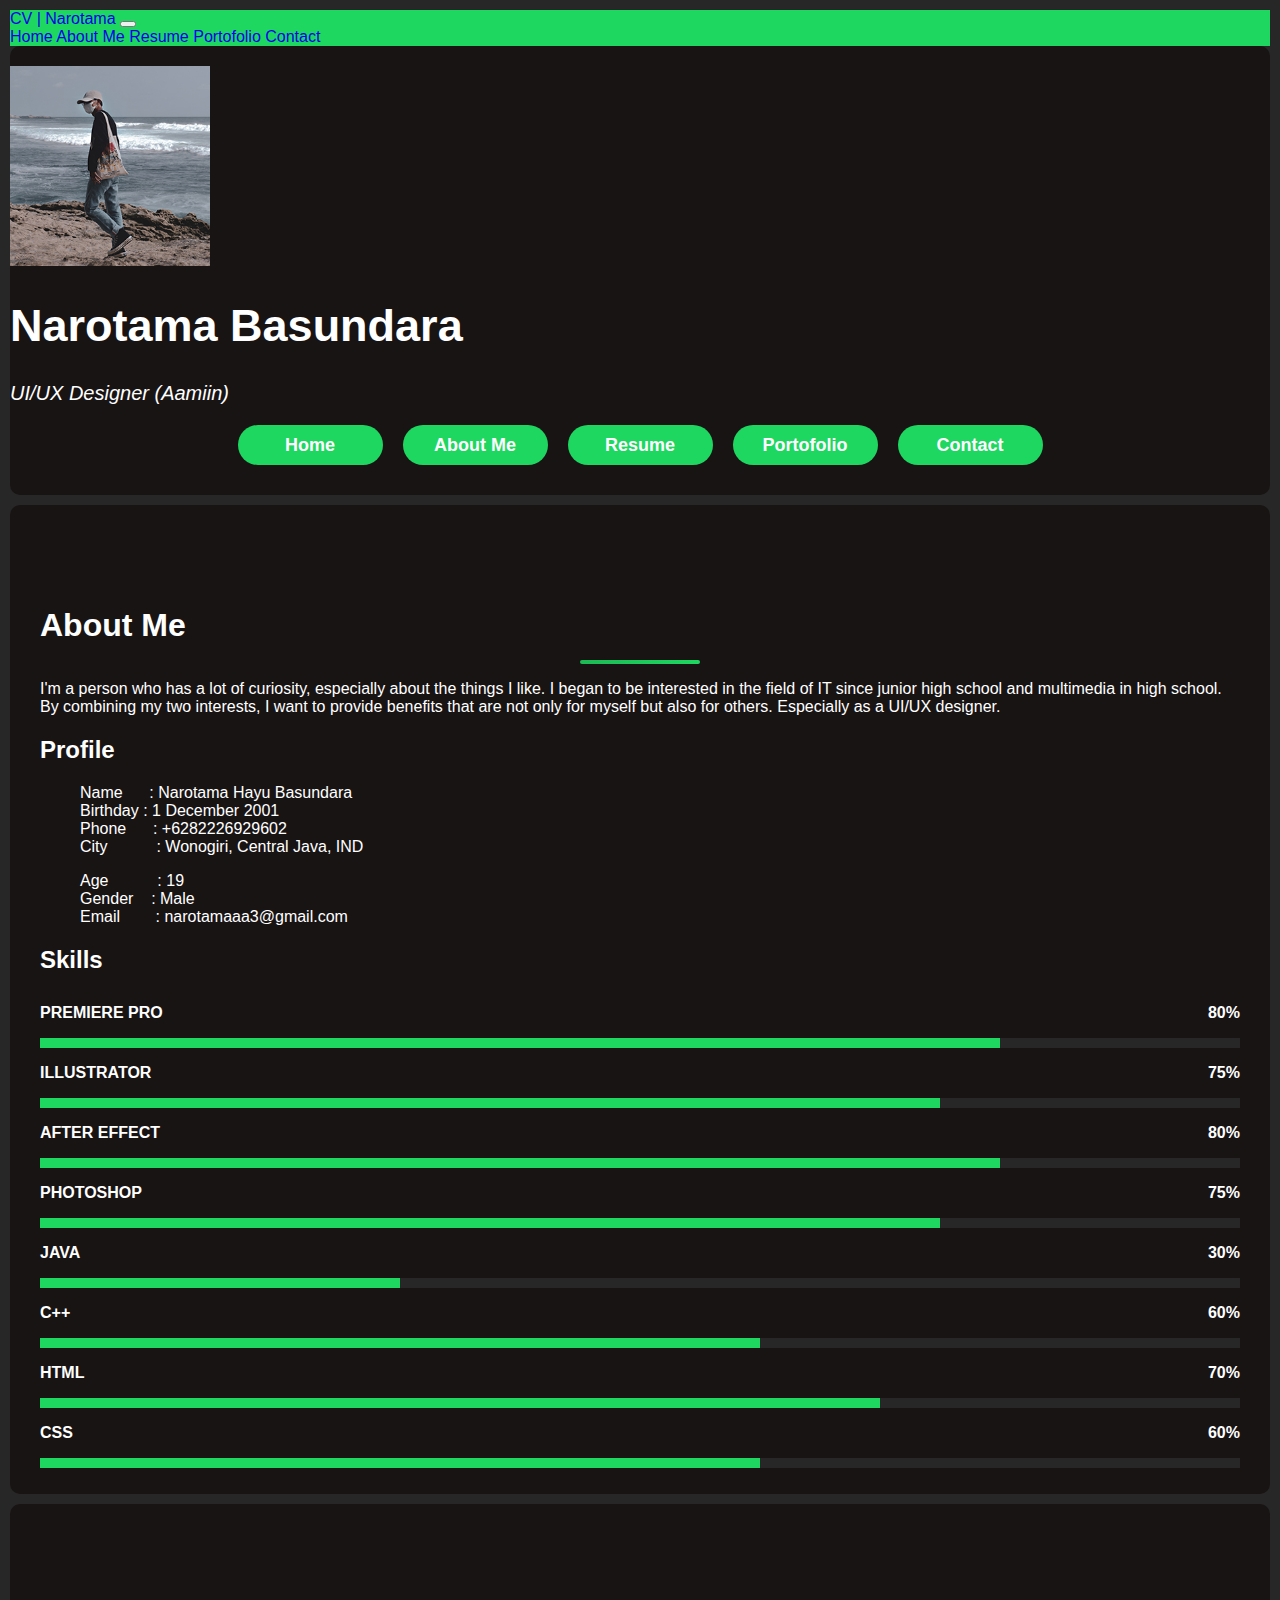
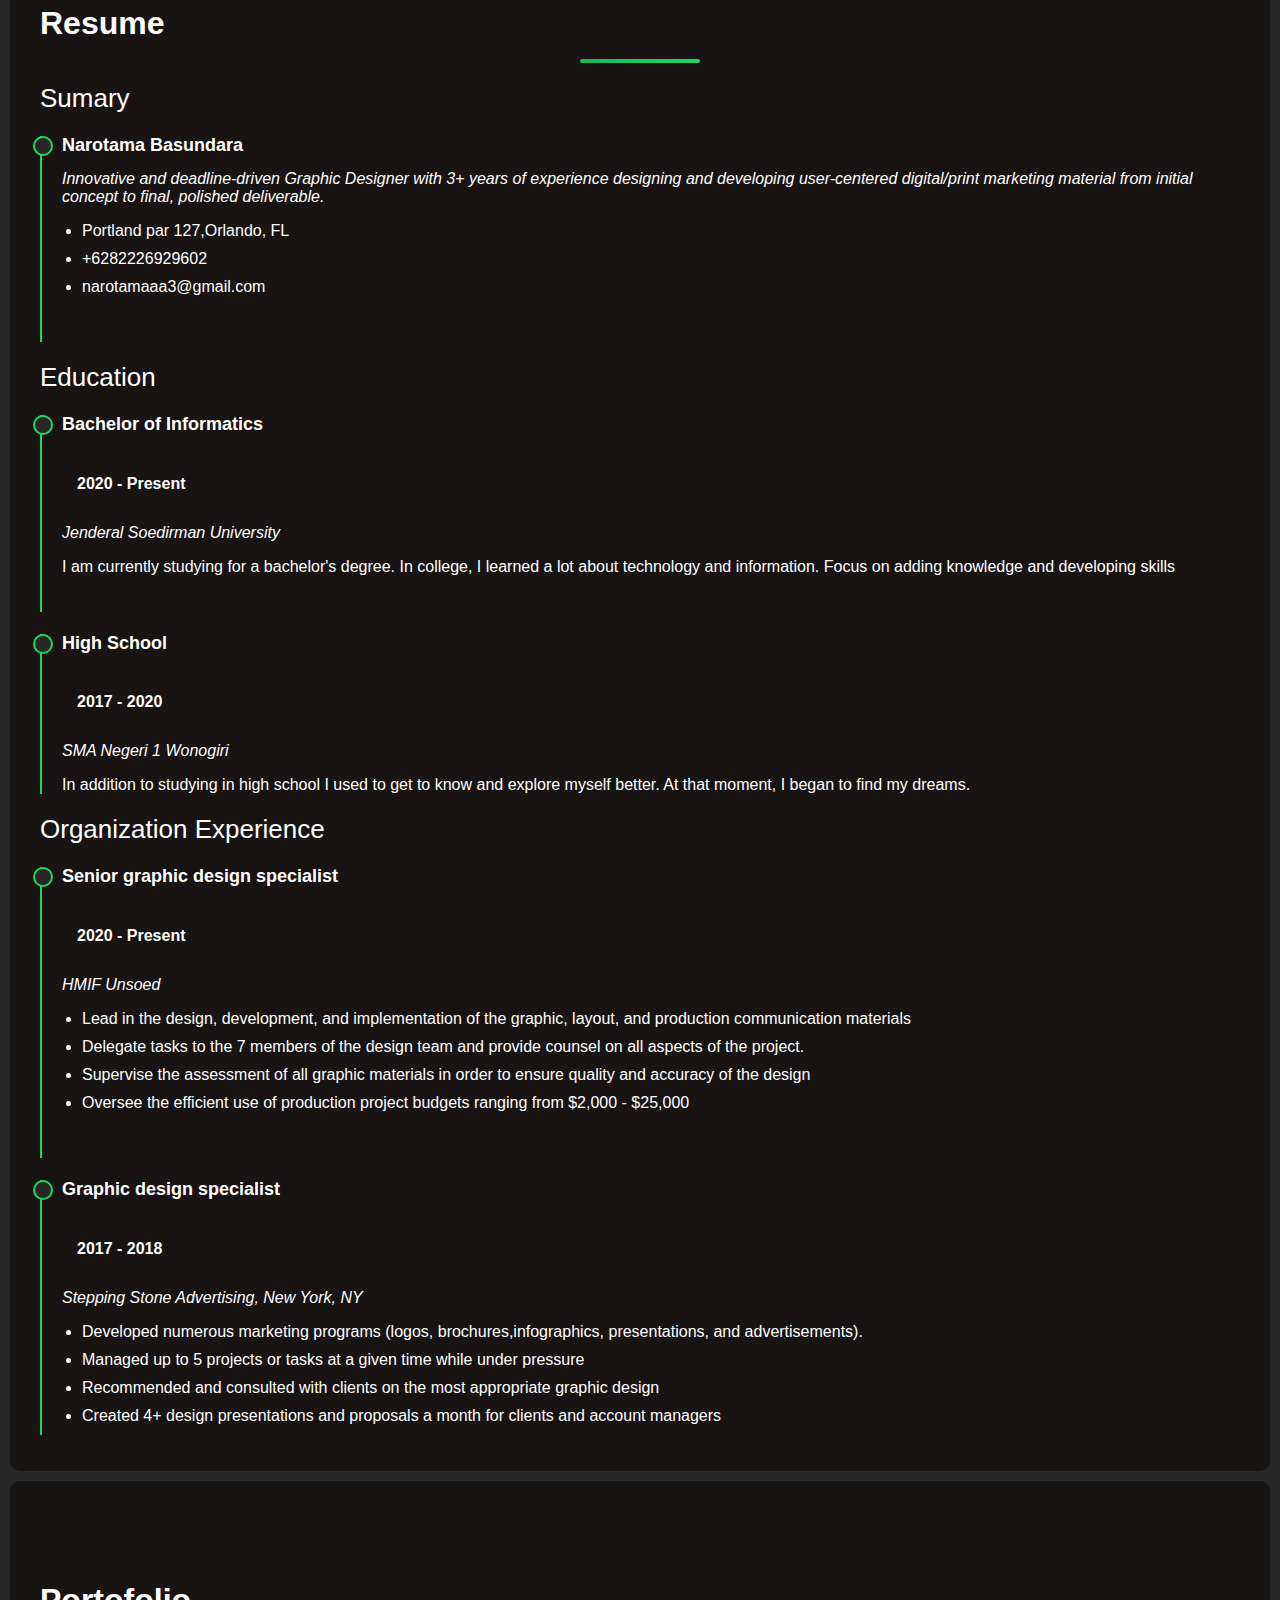
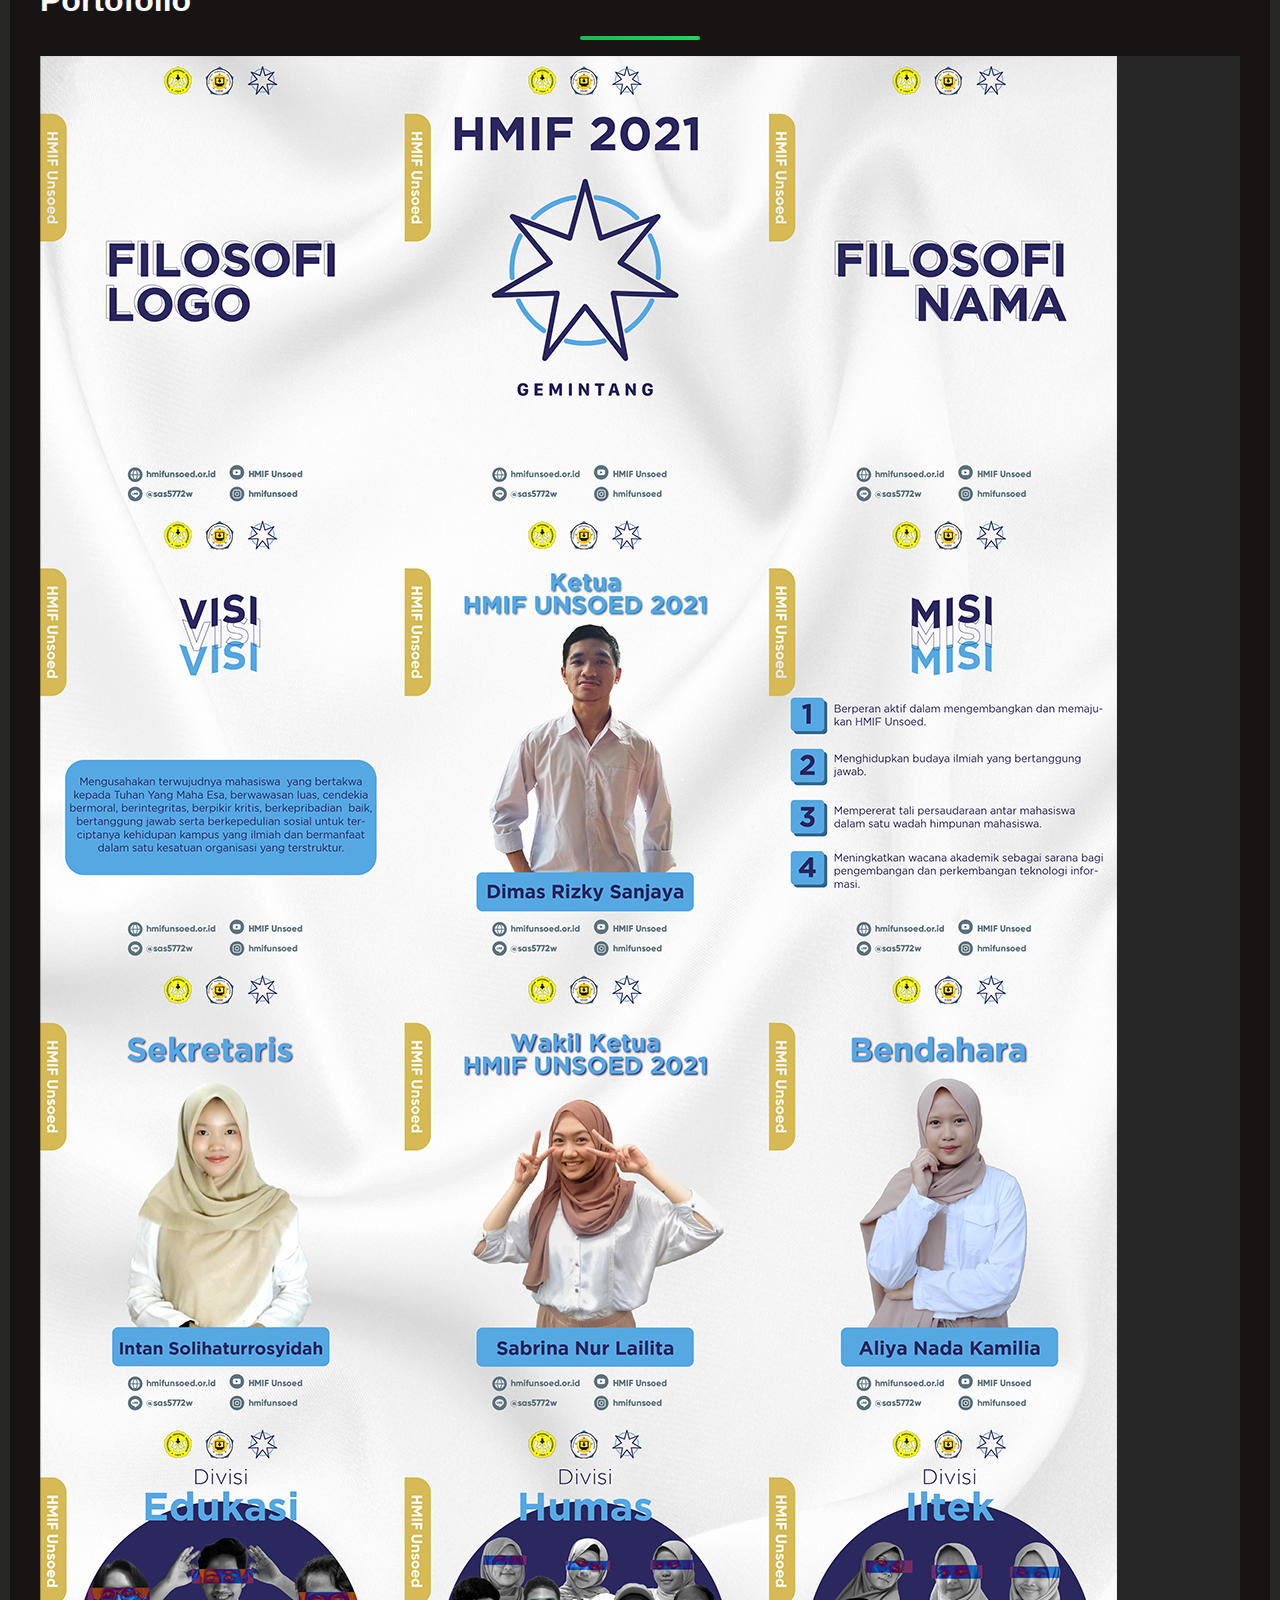
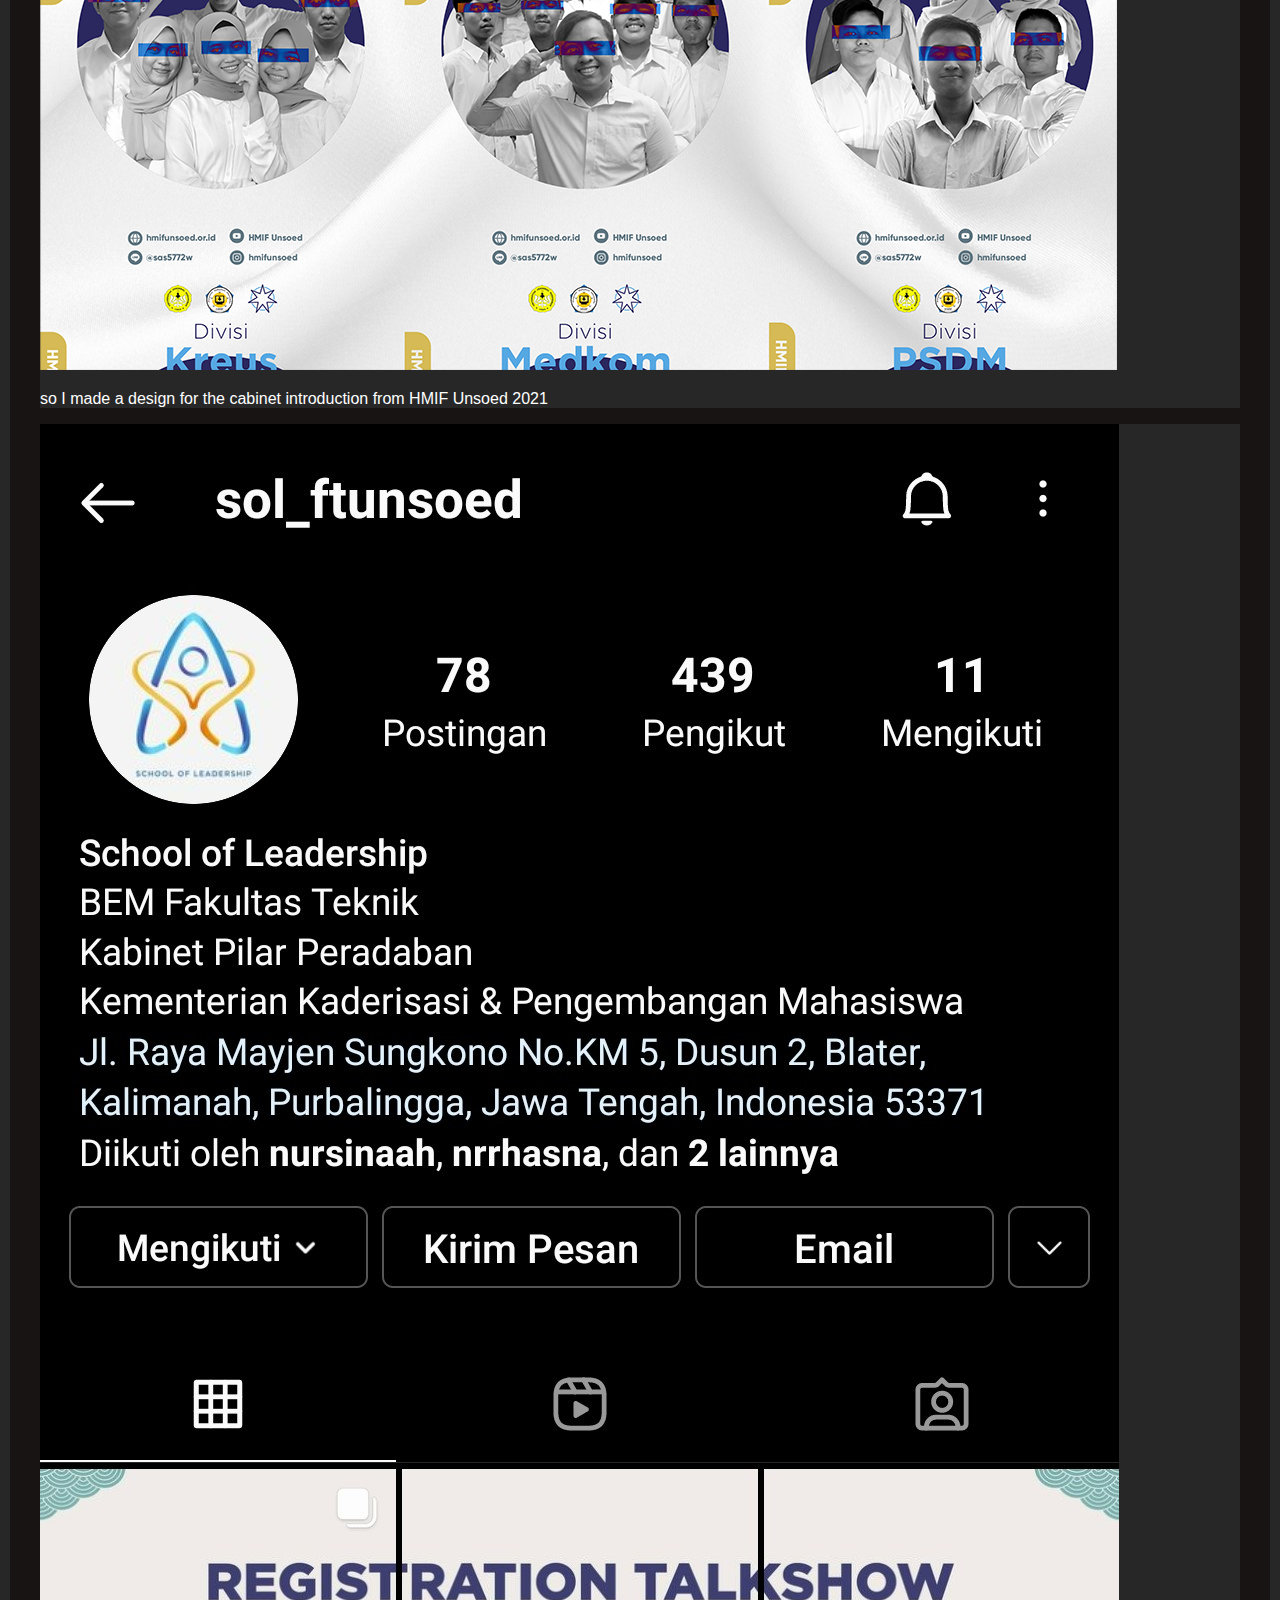
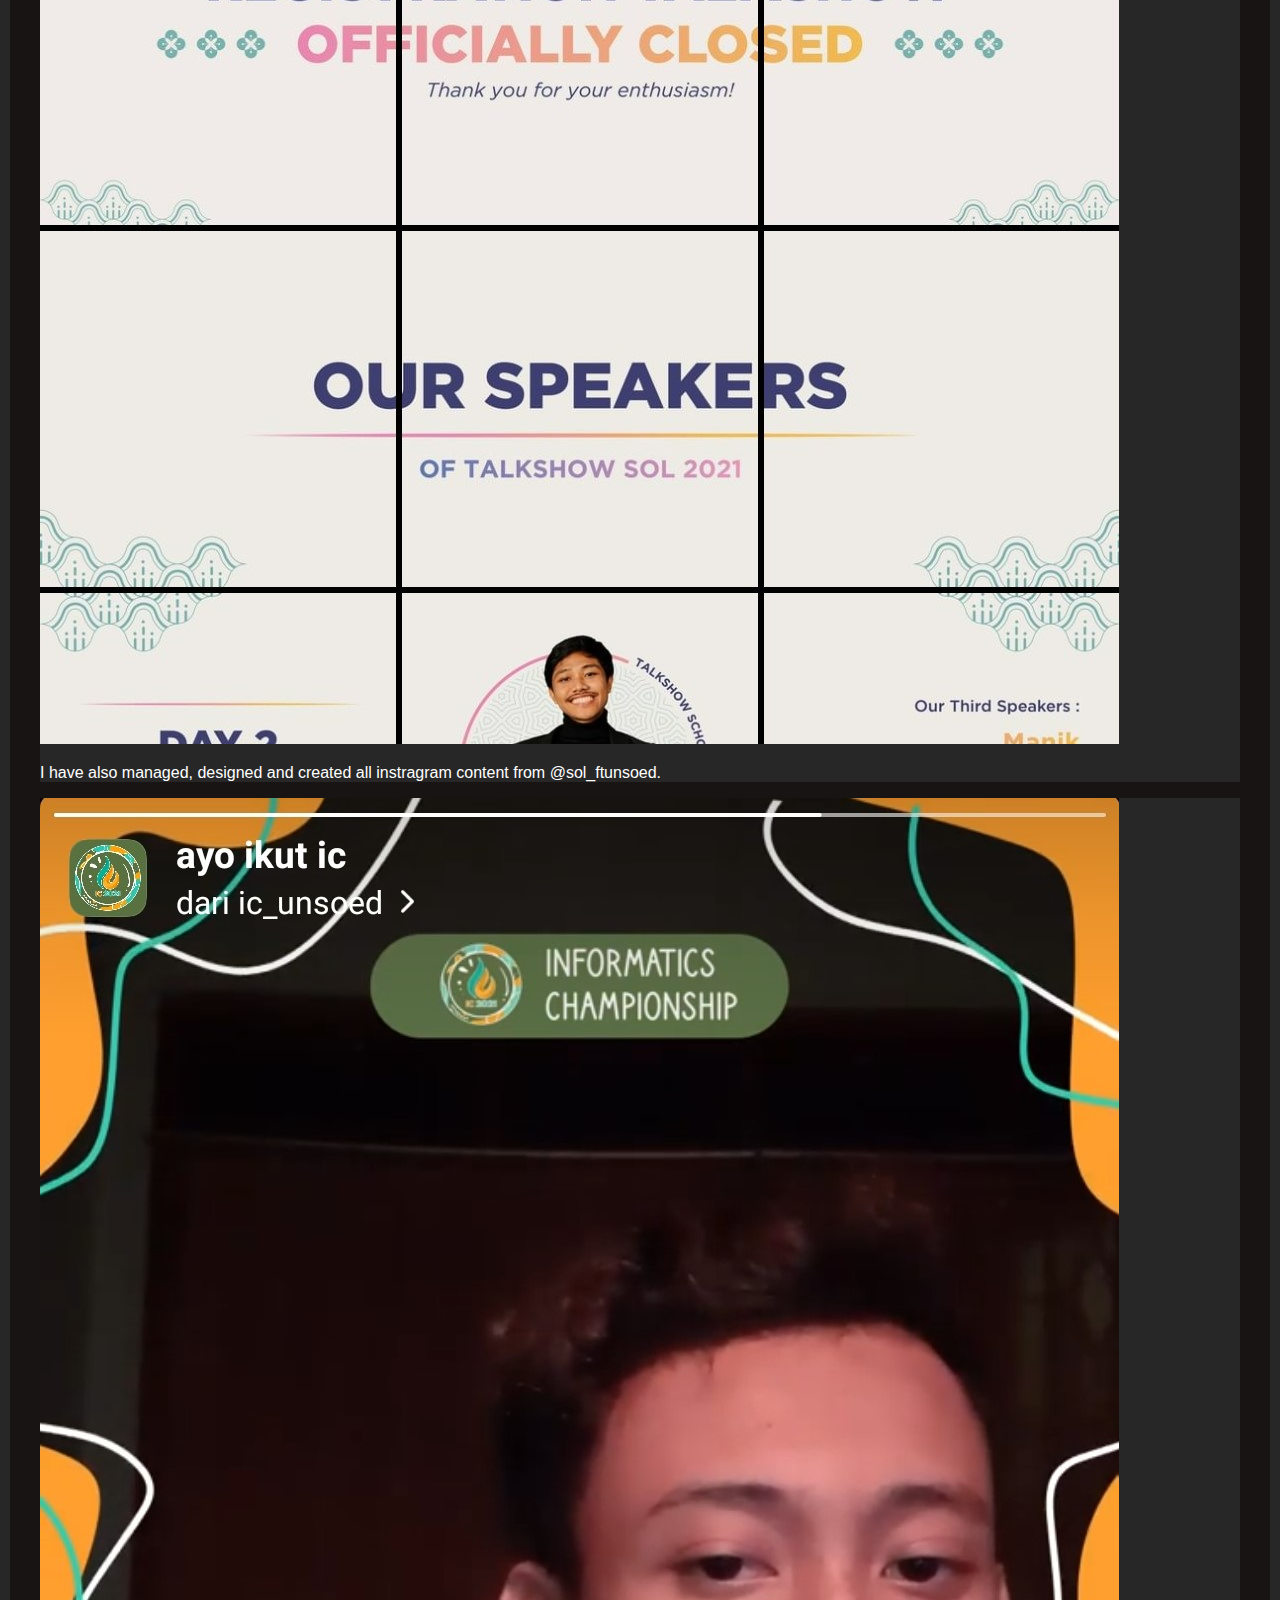
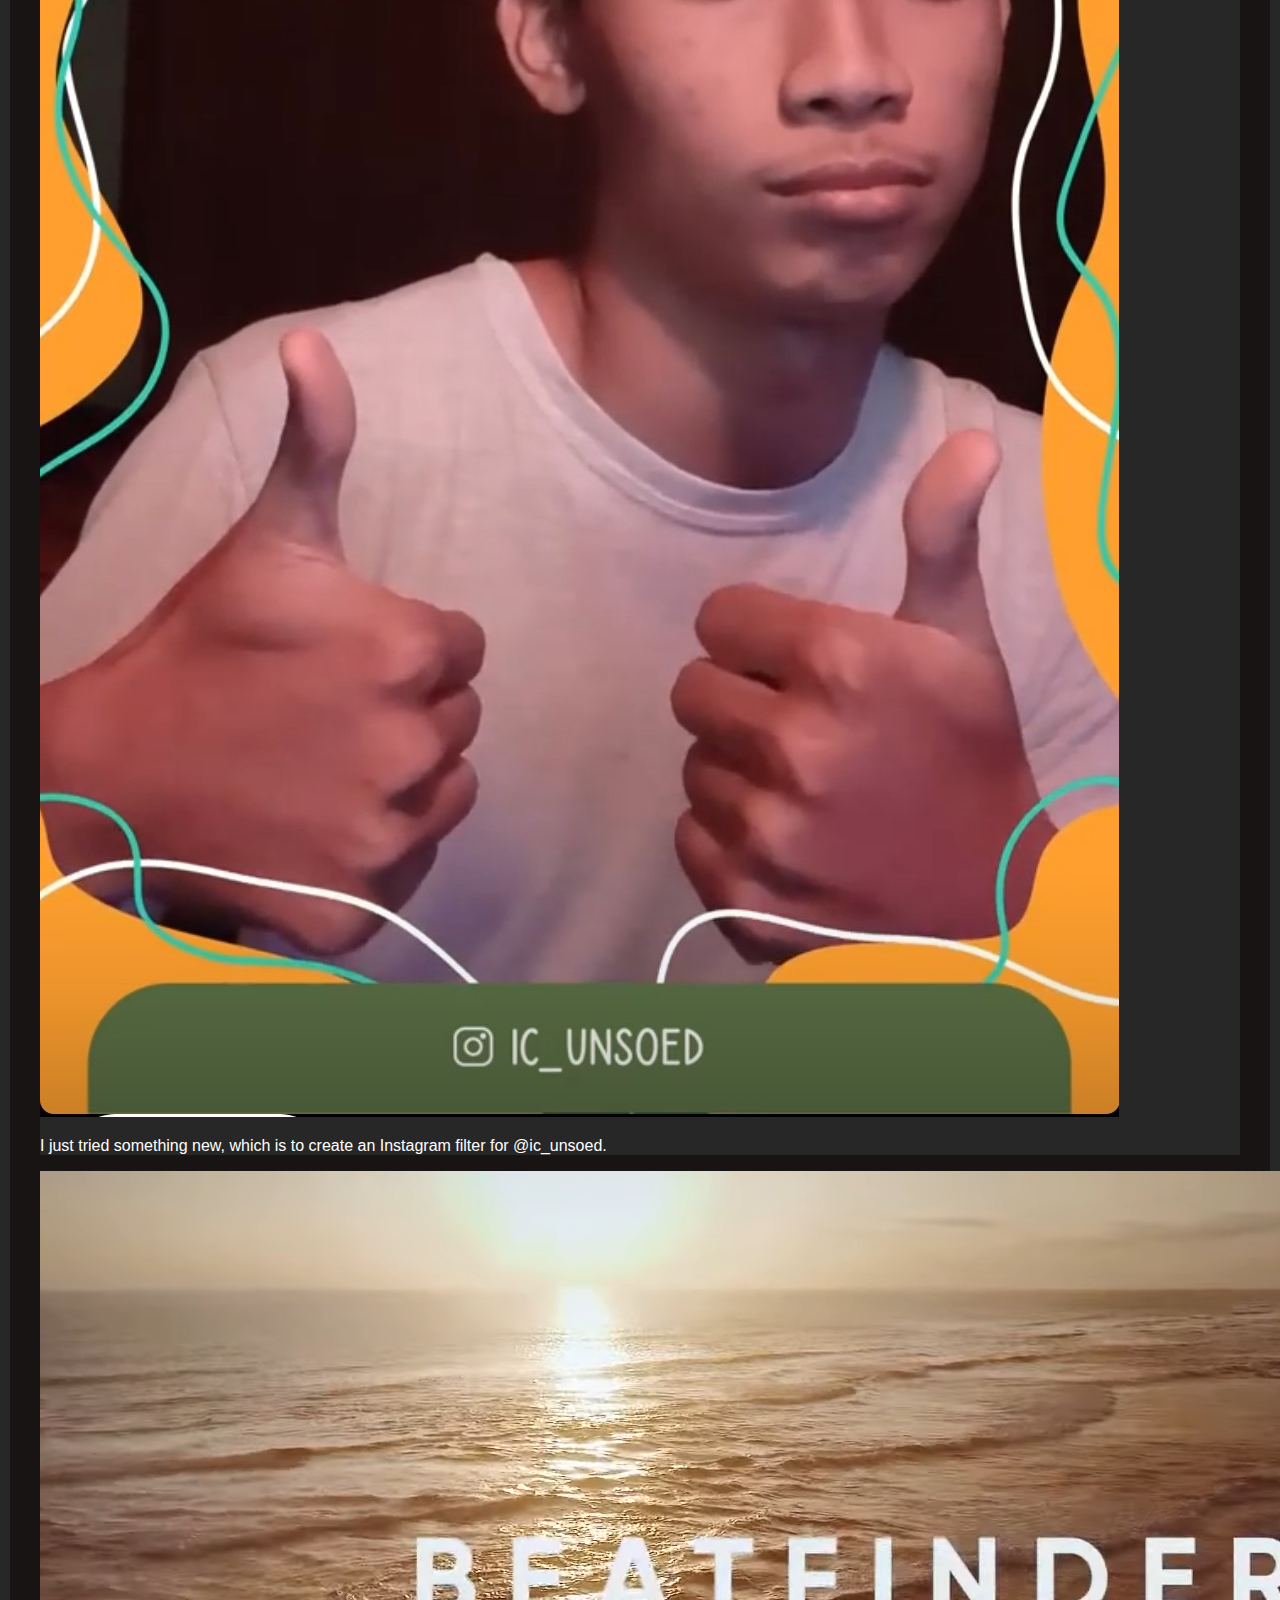
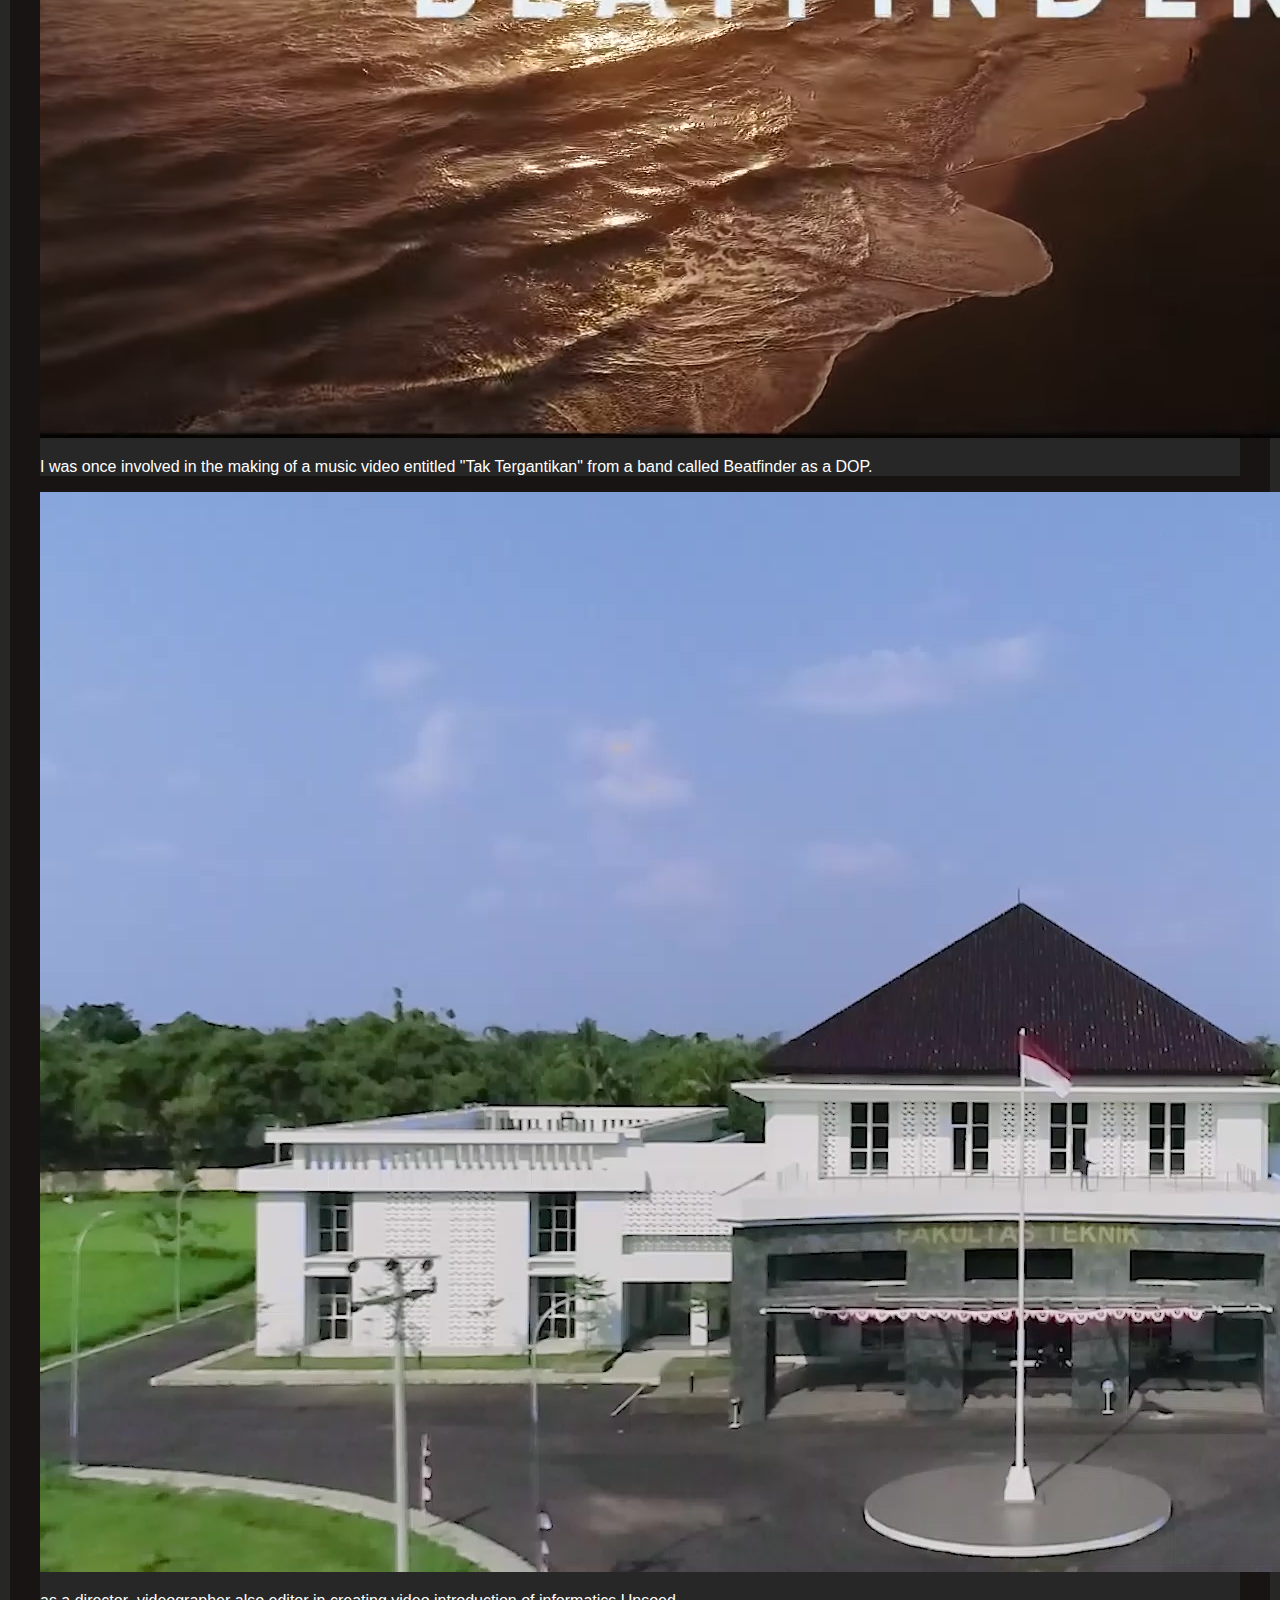
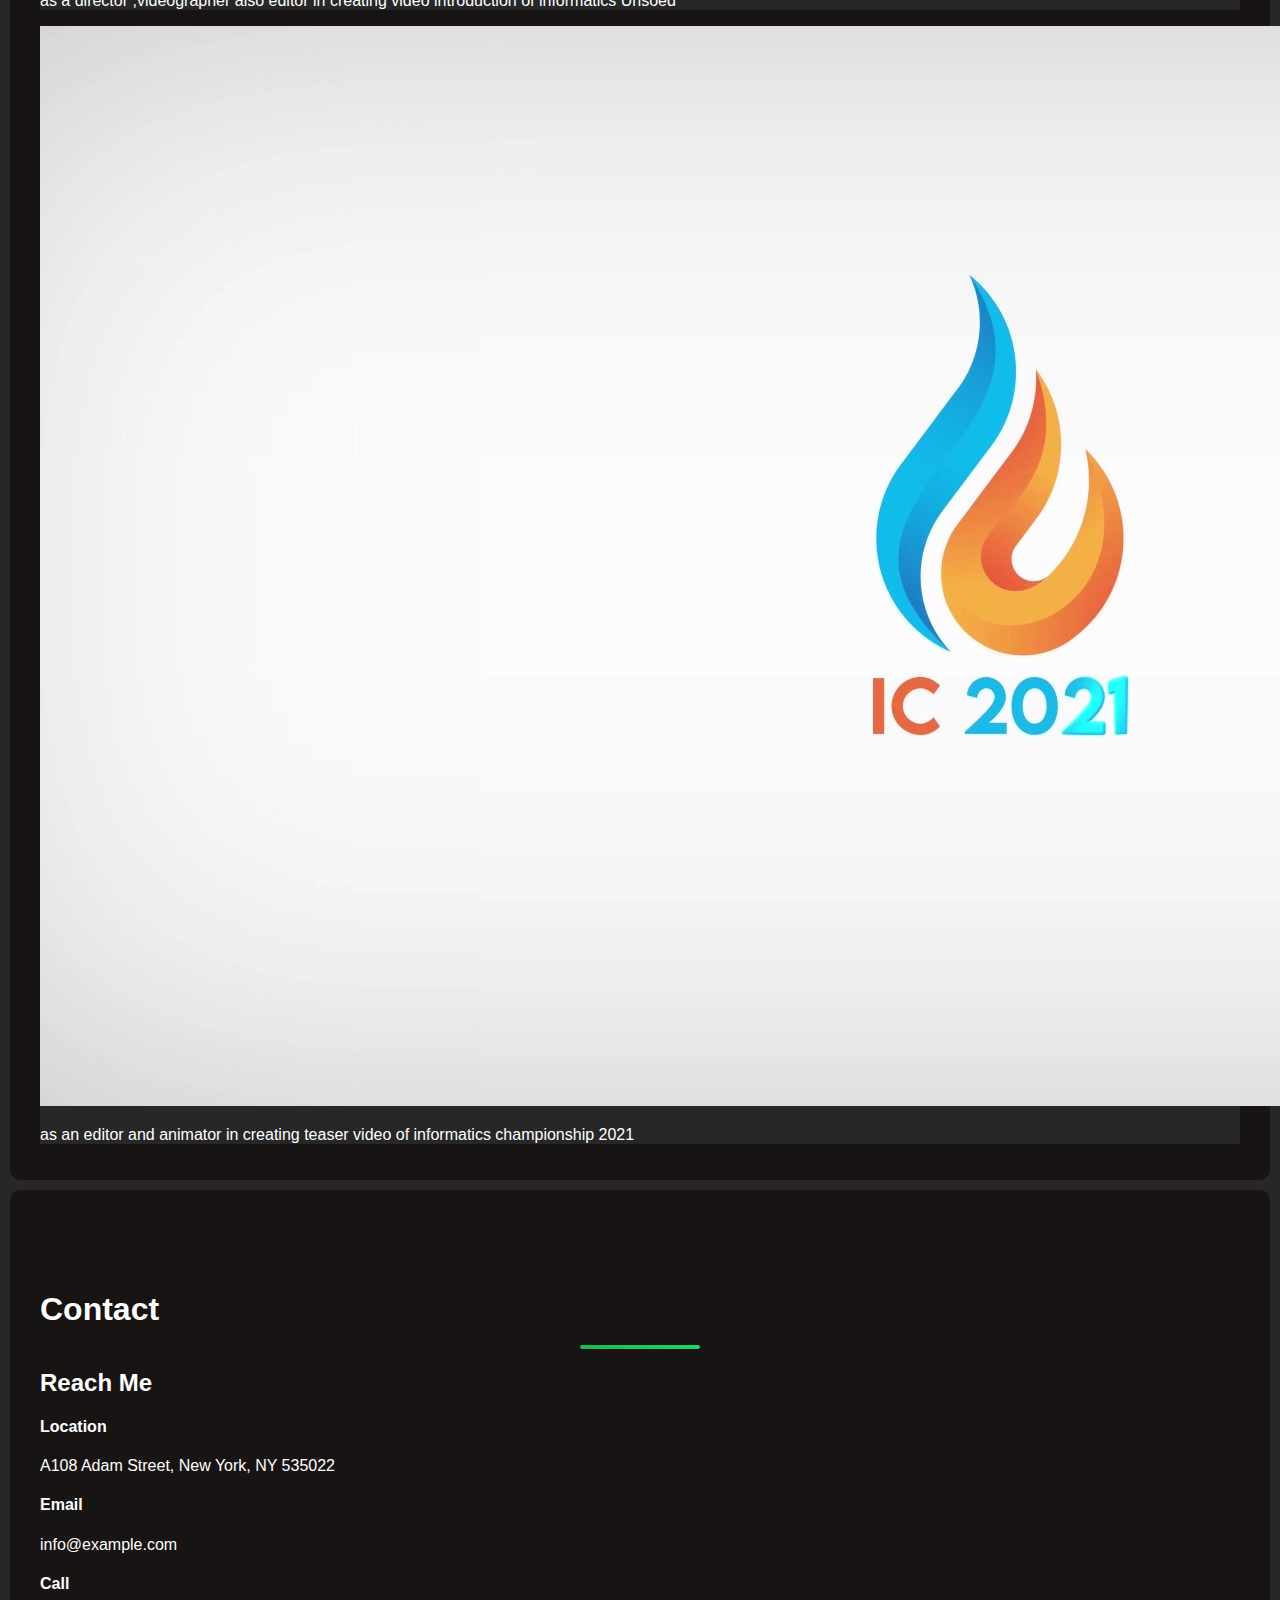
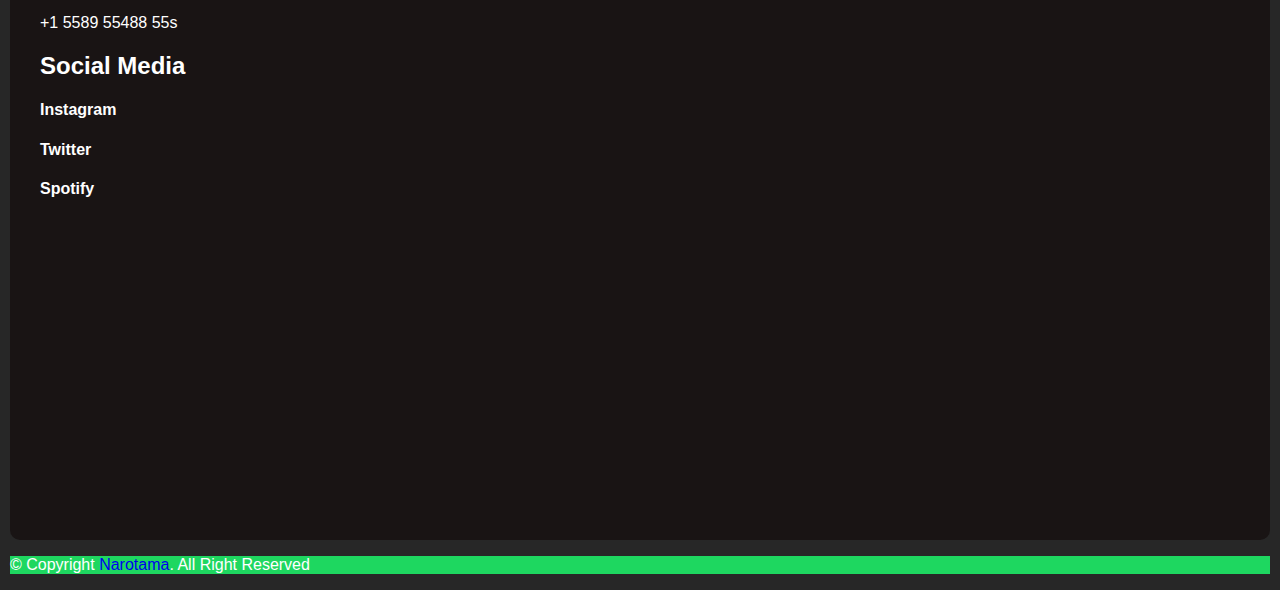
<file: CV/cv.html>
<!DOCTYPE html>
<html lang="en">
  <head>
    <meta charset="UTF-8" />
    <meta http-equiv="X-UA-Compatible" content="IE=edge" />
    <meta name="viewport" content="width=device-width, initial-scale=1.0" />
    <title>CV Narotama</title>
    <!-- MY CSS -->
    <link href="https://cdn.jsdelivr.net/npm/bootstrap@5.1.3/dist/css/bootstrap.min.css" rel="stylesheet" integrity="sha384-1BmE4kWBq78iYhFldvKuhfTAU6auU8tT94WrHftjDbrCEXSU1oBoqyl2QvZ6jIW3" crossorigin="anonymous" />
    <link rel="stylesheet" href="cv.css" />
    <!-- -->
  </head>
  <body>
    <!-- Navbar -->
    <nav class="navbar navbar-expand-lg navbar-light fixed-top" style="background-color: #1ed760" id="navbar">
      <div class="container">
        <a class="navbar-brand" href="#">CV | Narotama</a>
        <button class="navbar-toggler" type="button" data-bs-toggle="collapse" data-bs-target="#navbarNavAltMarkup" aria-controls="navbarNavAltMarkup" aria-expanded="false" aria-label="Toggle navigation">
          <span class="navbar-toggler-icon"></span>
        </button>
        <div class="collapse navbar-collapse" id="navbarNavAltMarkup">
          <div class="navbar-nav ms-auto">
            <a class="nav-link active" aria-current="page" href="cv.html">Home</a>
            <a class="nav-link" href="#aboutme">About Me</a>
            <a class="nav-link" href="#resume">Resume</a>
            <a class="nav-link" href="#portofolio">Portofolio</a>
            <a class="nav-link" href="#contact">Contact</a>
          </div>
        </div>
      </div>
    </nav>
    <!-- Akhir Navbar -->

    <!-- top -->
    <div class="top text-center">
      <img src="FJNR0063.jpg" alt="Narotama" class="rounded-circle" />
      <br /><h1 class="nama">Narotama Basundara</h1><span class="title">UI/UX Designer (Aamiin)</span><br />
      <div class="link" align="center">
        <a href="cv.html">Home</a>
        <a href="#aboutme">About Me</a>
        <a href="#resume">Resume</a>
        <a href="#portofolio">Portofolio</a>
        <a href="#contact">Contact</a>
      </div>
    </div>
    <!-- Akhir top -->

    <section id="aboutme">
      <div class="container">
        <div class="row text-center">
          <div class="col">
            <h1>About Me</h1>
            <div class="underline-title"></div>
          </div>
        </div>
        <div class="row text-center">
          <div class="col">
            <p>
              I'm a person who has a lot of curiosity, especially about the things I like. I began to be interested in the field of IT since junior high school and multimedia in high school. By combining my two interests, I want to provide
              benefits that are not only for myself but also for others. Especially as a UI/UX designer.
            </p>
          </div>
        </div>
        <div class="row">
          <div class="col">
            <h2>Profile</h2>
          </div>
        </div>
        <div class="row justify-content-center">
          <div class="col-md-6">
            <ul>
              <li>Name&nbsp;&nbsp;&nbsp;&nbsp;&nbsp;&nbsp;: Narotama Hayu Basundara</li>
              <li>Birthday : 1 December 2001</li>
              <li>Phone&nbsp;&nbsp;&nbsp;&nbsp;&nbsp;&nbsp;: +6282226929602</li>
              <li>City&nbsp;&nbsp;&nbsp;&nbsp;&nbsp;&nbsp;&nbsp;&nbsp;&nbsp;&nbsp;&nbsp;: Wonogiri, Central Java, IND</li>
            </ul>
          </div>
          <div class="col-md-6">
            <ul>
              <li>Age &nbsp;&nbsp;&nbsp;&nbsp;&nbsp;&nbsp;&nbsp;&nbsp;&nbsp;&nbsp;: 19</li>
              <li>Gender &nbsp;&nbsp;&nbsp;: Male</li>
              <li>Email &nbsp;&nbsp;&nbsp;&nbsp;&nbsp;&nbsp;&nbsp;: narotamaaa3@gmail.com</li>
            </ul>
          </div>
        </div>
        <div class="row">
          <div class="col">
            <h2 class="mt-3">Skills</h2>
          </div>
        </div>
        <!-- ======= Skills Section ======= -->
    <section id="skills" class="skills">
      <div class="container" data-aos="fade-up">

          <div class="row skills-content">

          <div class="col-lg-6">

            <div class="progress">
              <span class="skill">Premiere Pro <i class="val">80%</i></span>
              <div class="progress-bar-wrap">
                <div class="progress-bar" role="progressbar" style="width: 80%" aria-valuenow="100" aria-valuemin="0" aria-valuemax="100"></div>
              </div>
            </div>

            <div class="progress">
              <span class="skill">Illustrator <i class="val">75%</i></span>
              <div class="progress-bar-wrap">
                <div class="progress-bar" role="progressbar" style="width: 75%" aria-valuenow="100" aria-valuemin="0" aria-valuemax="100"></div>
              </div>
            </div>

            <div class="progress">
              <span class="skill">After Effect <i class="val">80%</i></span>
              <div class="progress-bar-wrap">
                <div class="progress-bar" role="progressbar" style="width: 80%" aria-valuenow="100" aria-valuemin="0" aria-valuemax="100"></div>
              </div>
            </div>

            <div class="progress">
              <span class="skill">Photoshop <i class="val">75%</i></span>
              <div class="progress-bar-wrap">
                <div class="progress-bar" role="progressbar" style="width: 75%" aria-valuenow="100" aria-valuemin="0" aria-valuemax="100"></div>
              </div>
            </div>

          </div>

          <div class="col-lg-6">

            <div class="progress">
              <span class="skill">Java <i class="val">30%</i></span>
              <div class="progress-bar-wrap">
                <div class="progress-bar" role="progressbar" style="width: 30%" aria-valuenow="100" aria-valuemin="0" aria-valuemax="100"></div>
              </div>
            </div>

            <div class="progress">
              <span class="skill">C++ <i class="val">60%</i></span>
              <div class="progress-bar-wrap">
                <div class="progress-bar" role="progressbar" style="width: 60%" aria-valuenow="100" aria-valuemin="0" aria-valuemax="100"></div>
              </div>
            </div>

            <div class="progress">
              <span class="skill">HTML <i class="val">70%</i></span>
              <div class="progress-bar-wrap">
                <div class="progress-bar" role="progressbar" style="width: 70%" aria-valuenow="100" aria-valuemin="0" aria-valuemax="100"></div>
              </div>
            </div>

            <div class="progress">
              <span class="skill">CSS <i class="val">60%</i></span>
              <div class="progress-bar-wrap">
                <div class="progress-bar" role="progressbar" style="width: 60%" aria-valuenow="100" aria-valuemin="0" aria-valuemax="100"></div>
              </div>
            </div>

          </div>

        </div>

      </div>
    </section><!-- End Skills Section -->

        
        </div>
      </div>
    </section>

    <section id="resume">
      <div class="container">
        <div class="row text-center">
          <div class="col">
            <h1>Resume</h1>
            <div class="underline-title"></div>
          </div>
        </div>
        <div class="row mt-4">
          <div class="col-lg-6">
            <h3 class="resume-title">Sumary</h3>
            <div class="resume-item pb-0">
              <h4>Narotama Basundara</h4>
              <p><em>Innovative and deadline-driven Graphic Designer with 3+ years of experience designing and developing user-centered digital/print marketing material from initial concept to final, polished deliverable.</em></p>
              <p>
              <ul>
                <li>Portland par 127,Orlando, FL</li>
                <li>+6282226929602</li>
                <li>narotamaaa3@gmail.com</li>
              </ul>
              </p>
            </div>

            <h3 class="resume-title">Education</h3>
            <div class="resume-item">
              <h4>Bachelor of Informatics</h4>
              <h5>2020 - Present</h5>
              <p><em>Jenderal Soedirman University</em></p>
              <p>I am currently studying for a bachelor's degree. In college, I learned a lot about technology and information. Focus on adding knowledge and developing skills </p>
            </div>
            <div class="resume-item">
              <h4>High School</h4>
              <h5>2017 - 2020</h5>
              <p><em>SMA Negeri 1 Wonogiri</em></p>
              <p>In addition to studying in high school I used to get to know and explore myself better. At that moment, I began to find my dreams. </p>
            </div>
          </div>
          <div class="col-lg-6">
            <h3 class="resume-title">Organization Experience</h3>
            <div class="resume-item">
              <h4>Senior graphic design specialist</h4>
              <h5>2020 - Present</h5>
              <p><em>HMIF Unsoed</em></p>
              <p>
              <ul>
                <li>Lead in the design, development, and implementation of the graphic, layout, and production communication materials</li>
                <li>Delegate tasks to the 7 members of the design team and provide counsel on all aspects of the project. </li>
                <li>Supervise the assessment of all graphic materials in order to ensure quality and accuracy of the design</li>
                <li>Oversee the efficient use of production project budgets ranging from $2,000 - $25,000</li>
              </ul>
              </p>
            </div>
            <div class="resume-item">
              <h4>Graphic design specialist</h4>
              <h5>2017 - 2018</h5>
              <p><em>Stepping Stone Advertising, New York, NY</em></p>
              <p>
              <ul>
                <li>Developed numerous marketing programs (logos, brochures,infographics, presentations, and advertisements).</li>
                <li>Managed up to 5 projects or tasks at a given time while under pressure</li>
                <li>Recommended and consulted with clients on the most appropriate graphic design</li>
                <li>Created 4+ design presentations and proposals a month for clients and account managers</li>
              </ul>
              </p>
            </div>
          </div>
        </div>
    </section>

    <section id="portofolio">
      <div class="container">
        <div class="row">
          <div class="col text-center">
            <h1>Portofolio</h1>
            <div class="underline-title"></div>
          </div>
        </div>
        <div class="row mt-5">
          <div class="col-md-4 mb-3">
            <div class="card"style="background-color: rgb(39,39,39);">
              <a target="_blank" href="https://www.instagram.com/p/COZyq96Ftb-/"><img src="img/up kabinet.png" class="card-img-top" alt="..."></a>
              <div class="card-body">
                <p class="card-text">so I made a design for the cabinet introduction from HMIF Unsoed 2021</p>
              </div>
            </div>
          </div>
          <div class="col-md-4 mb-3">
            <div class="card" style="background-color: rgb(39,39,39);">
              <a target="_blank" href="https://www.instagram.com/sol_ftunsoed/"><img src="img/Screenshot_20211025-165524_Instagram.jpg" class="card-img-top" alt="..."></a>
              <div class="card-body">
                <p class="card-text">I have also managed, designed and created all instragram content from @sol_ftunsoed.</p>
              </div>
            </div>
          </div>
          <div class="col-md-4 mb-3">
            <div class="card" style="background-color: rgb(39,39,39);">
              <a target="_blank" href="https://www.instagram.com/ic_unsoed/"><img src="img/Screenshot_20211025-170433_Instagram.jpg" class="card-img-top" alt="..."></a>
              <div class="card-body">
                <p class="card-text">I just tried something new, which is to create an Instagram filter for @ic_unsoed.</p>
              </div>
            </div>
          </div>
          <div class="col-md-4 mb-3">
            <div class="card" style="background-color: rgb(39,39,39);">
              <a target="_blank" href="https://www.youtube.com/watch?v=CPfQuA0h_0A"><img src="img/Screenshot 2021-10-25 143906.png" class="card-img-top" alt="..."></a>
              <div class="card-body">
                <p class="card-text">I was once involved in the making of a music video entitled "Tak Tergantikan" from a band called Beatfinder as a DOP. </p>
              </div>
            </div>
          </div>
          <div class="col-md-4 mb-3">
            <div class="card" style="background-color: rgb(39,39,39);">
              <a target="_blank" href="https://drive.google.com/file/d/1Im5n7SsYDcX9Awdc59E069W3tvWTZvet/view?usp=sharing"><img src="img/pengenalan informatika_Moment.jpg" class="card-img-top" alt="..."></a>
              <div class="card-body">
                <p class="card-text">as a director ,videographer also editor in creating video introduction of informatics Unsoed </p>
              </div>
            </div>
          </div>
          <div class="col-md-4 mb-3">
            <div class="card" style="background-color: rgb(39,39,39);">
              <a target="_blank" href="https://www.instagram.com/p/CTYaVfqPl3Y/?utm_source=ig_web_copy_link"><img src="img/teser ic 2021_Moment.jpg" class="card-img-top" alt="..."></a>
              <div class="card-body">
                <p class="card-text">as an editor and animator in creating teaser video of informatics championship 2021 </p>
              </div>
            </div>
          </div>
        </div>
      </div>
    </section>
    
    <section id="contact">
      <div class="container">
        <div class="row text-center">
          <div class="col">
            <h1>Contact</h1>
            <div class="underline-title"></div>
          </div>
        </div>
        <div class="row mt-3 justify-content-center">
          <div class="col-md-4">
            <h2>Reach Me</h2>
            <h4>Location</h4><p>A108 Adam Street, New York, NY 535022</p>
            <h4>Email</h4><p>info@example.com</p>
            <h4>Call</h4><p>+1 5589 55488 55s</p>
          </div>
          <div class="col-md-4">
            <h2>Social Media</h2>
            <a target="_blank" style="color: white;" href="https://www.instagram.com/tamabsndra/"><i class="bi bi-instagram"></i><h4>Instagram</h4></a>
            <a target="_blank" style="color: white;" href=""><h4>Twitter</h4></a>
            <a target="_blank" style="color: white;" href="https://open.spotify.com/user/0fud1xgcarugn62zzgv926qrl?si=7fcf0d2fbc374f40"><h4>Spotify</h4></a>
          </div>
        </div>
    </section>
<!-- Akhir Kontak -->

<!-- Footer -->
<footer style="background-color: #1ed760;" class="text-center text-black">
  <p>        © Copyright <a class="text-black fw-bold" href="https://www.instagram.com/tamabsndra/">Narotama</a>. All Right Reserved</p>
</footer>
<!-- Footer -->


    <script src="https://cdn.jsdelivr.net/npm/bootstrap@5.1.3/dist/js/bootstrap.bundle.min.js" integrity="sha384-ka7Sk0Gln4gmtz2MlQnikT1wXgYsOg+OMhuP+IlRH9sENBO0LRn5q+8nbTov4+1p" crossorigin="anonymous"></script>
    <script src="observers.js"></script>

    
  </body>
</html>
</file>
<file: CV/cv.css>
body {
  background-color: rgb(39, 39, 39);
  color: white;
  font-family: "Helvatica", sans-serif;
  margin: 10px;
}

a {
  text-decoration: none;
}

#aboutme ul {
  list-style: none;
}
/* NAVBAR */
#navbar {
  transition: 0.5s linear;
  top: -60px;
}

#navbarNavAltMarkup {
  animation: 0.5s ease;
}
/* ------- */

/* TOP */
.top {
  background-color: #191414;
  border-radius: 10px;
  padding: 20px 0 90px 0;
}

.top img {
  height: 200px;
  width: 200px;
}

.nama {
  font-size: 45px;
  font-weight: 700;
}

.title {
  font-size: 20px;
  font-style: italic;
}

.link {
  padding-top: 20px;
  display: flex;
  float: left;
  width: 100%;
  justify-content: center;
}

.link a {
  float: left;
  margin: 0px 10px;
  color: white;
  font-weight: bold;
  font-size: large;
  height: 40px;
  width: 145px;
  border-radius: 50px;
  background-color: #1ed760;
  display: flex;
  justify-content: center;
  align-items: center;
  animation: 0.5s ease;
}

.link a:hover {
  background-color: #1db954;
  text-decoration: underline;
}

.link a:active {
  background-color: white;
  color: black;
}

@media (max-width: 450px) {
  .top h1 {
    margin-top: 20px;
    font-size: 30px;
  }
}
@media (max-width: 584px) {
  .top {
    padding-bottom: 15px;
  }

  .nama {
    font-size: 45px;
    font-weight: 700;
  }

  .link {
    width: 100%;
    float: none;
    display: block;
    padding-bottom: 0px;
  }

  .link a {
    float: none;
    padding-bottom: 0px;
    margin-bottom: 10px;
  }
}
/* ------------------------ */

#aboutme {
  margin-top: 10px;
  background-color: #191414;
  border-radius: 10px;
  padding: 80px 30px 20px 30px;
}

#resume {
  margin-top: 10px;
  background-color: #191414;
  border-radius: 10px;
  padding: 80px 30px 20px 30px;
}

#portofolio {
  margin-top: 10px;
  background-color: #191414;
  border-radius: 10px;
  padding: 80px 30px 20px 30px;
}

#contact {
  margin-top: 10px;
  background-color: #191414;
  border-radius: 10px;
  padding: 80px 30px 20px 30px;
  height: 850px;
}

.underline-title {
  background: -webkit-linear-gradient(right, #1ed760, #1db954);
  height: 4px;
  border-radius: 50px;
  margin: -0.3rem auto 1rem auto;
  width: 120px;
}

.card img {
  transition: 0.5s ease;
}

.card img:hover {
  opacity: 50%;
}
.skills .progress {
  height: 60px;
  display: block;
  background: none;
  border-radius: 0px;
}
.skills .progress .skill {
  padding: 10px 0;
  margin: 0 0 6px 0;
  text-transform: uppercase;
  display: block;
  font-weight: 600;
  color: #ffffff;
}
.skills .progress .skill .val {
  float: right;
  font-style: normal;
}
.skills .progress-bar-wrap {
  background: rgb(39, 39, 39);
}
.skills .progress-bar {
  width: 1px;
  height: 10px;
  transition: 0.9s;
  background-color: #1ed760;
}

#resume .resume-title {
  font-size: 26px;
  font-weight: 400;
  margin-top: 20px;
  margin-bottom: 20px;
}
#resume .resume-item {
  padding: 0 0 20px 20px;
  margin-top: -2px;
  border-left: 2px solid #1ed760;
  position: relative;
}
#resume .resume-item h4 {
  line-height: 18px;
  font-size: 18px;
  font-weight: 600;
  margin-bottom: 10px;
}
#resume .resume-item h5 {
  font-size: 16px;
  padding: 5px 15px;
  display: inline-block;
  font-weight: 600;
  margin-bottom: 10px;
}
#resume .resume-item ul {
  padding-left: 20px;
}
#resume .resume-item ul li {
  padding-bottom: 10px;
}
#resume .resume-item:last-child {
  padding-bottom: 0;
}
#resume .resume-item::before {
  content: "";
  position: absolute;
  width: 16px;
  height: 16px;
  border-radius: 50px;
  left: -9px;
  top: 0;
  background: rgb(39, 39, 39);
  border: 2px solid #1ed760;
}
</file>
